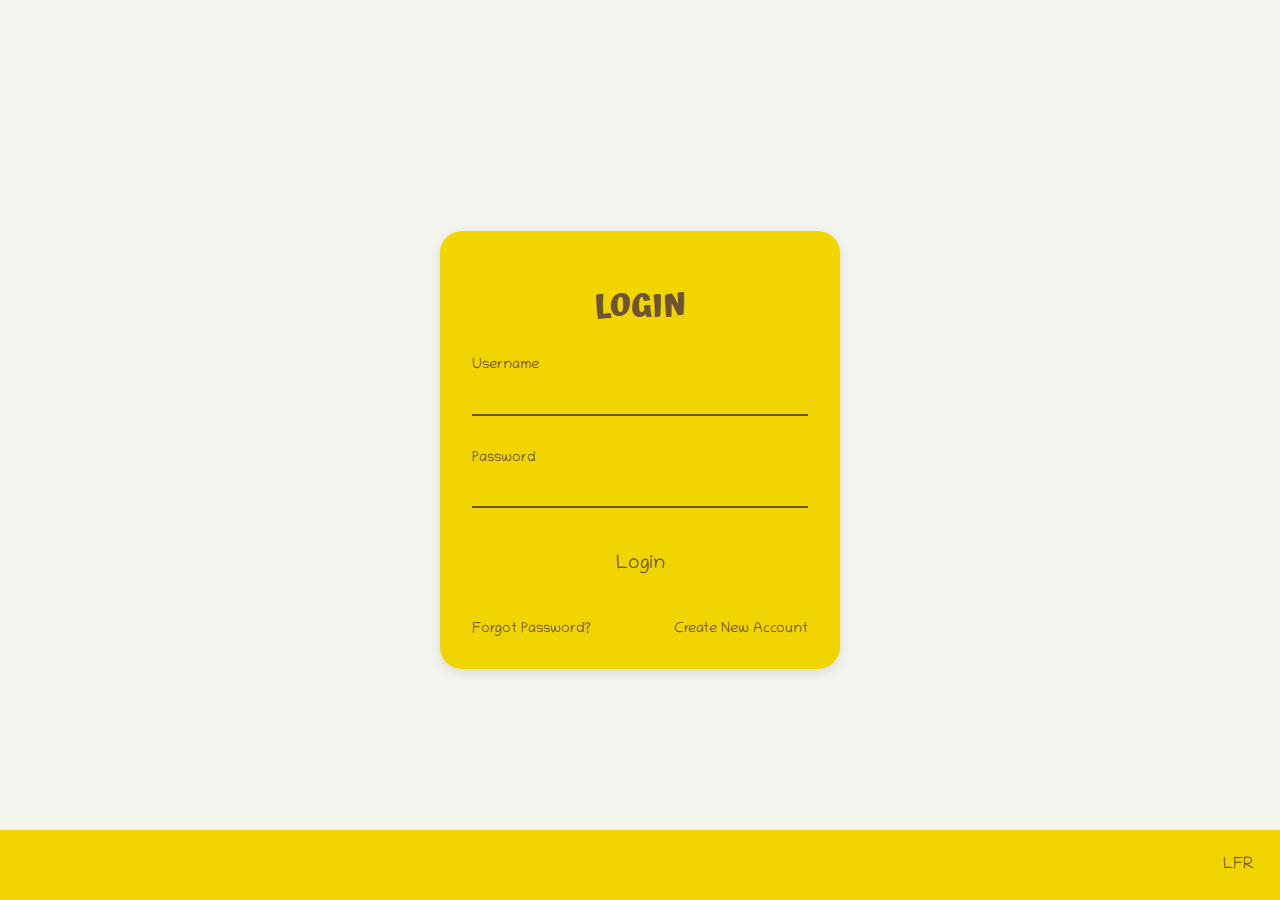
<file: index.html>
<!DOCTYPE html>
<html lang="en">
<head>
    <meta charset="UTF-8">
    <meta name="viewport" content="width=device-width, initial-scale=1.0">
    <title>LFR</title>
    <link rel="stylesheet" href="styles.css">
    <link rel="icon" type="image/x-icon" href="./img/product.png">
    <link href="https://fonts.googleapis.com/css2?family=Chilanka&display=swap" rel="stylesheet">
    <link href="https://fonts.googleapis.com/css2?family=Atma:wght@300;400;600&display=swap" rel="stylesheet">


</head>
<body>

    <div class="login-container"><br>
        <h2>LOGIN</h2>
            <form onsubmit="return redirectToMainPage()">
                <div class="input-container">
                    <label for="username">Username</label>
                    <input style="background-color: #f1d503; " type="text" id="username" name="username" required>
                </div><br>
                <div class="input-container">
                    <label for="password">Password</label>
                    <input style="background-color: #f1d503; " type="password" id="password" name="password" required>
                </div><br>
                <button type="submit" class="login-btn">Login</button>
            </form><br>
            <div class="options">
                <a href="reset-password.html" class="forgot-password">Forgot Password?</a>
                <a href="create-account.html" class="create-account">Create New Account</a>
            </div>
    </div>

    <footer class="foot">
        <p>LFR</p>
    </footer>

    <script>
        function redirectToMainPage() {
            window.location.href = "main-page.html";
            return false;
        }
    </script>
</body>
</html>
</file>
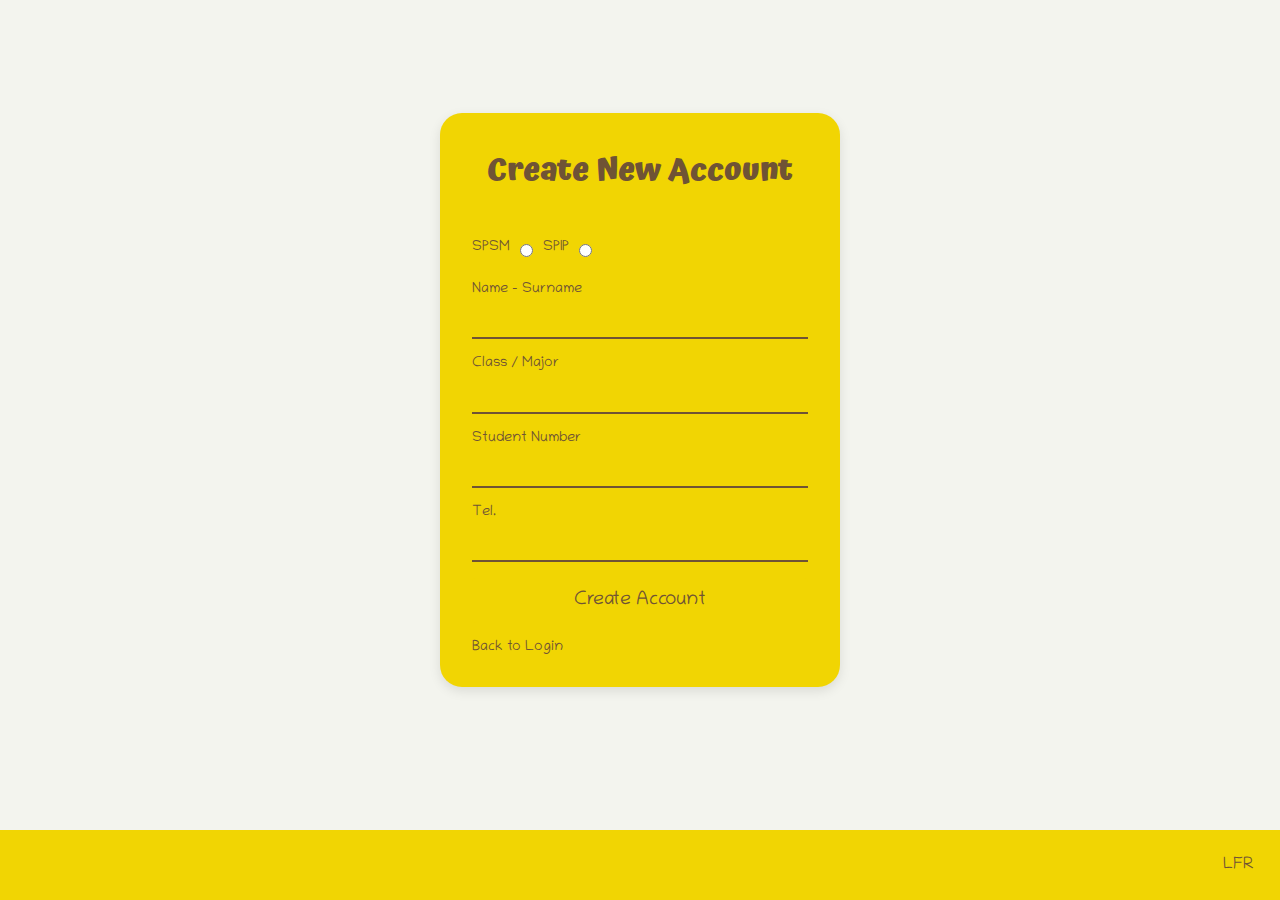
<file: create-account.html>
<!DOCTYPE html>
<html lang="en">
<head>
    <meta charset="UTF-8">
    <meta name="viewport" content="width=device-width, initial-scale=1.0">
    <title>LFR</title>
    <link rel="stylesheet" href="styles.css">
    <link rel="icon" type="image/x-icon" href="./img/product.png">
    <link href="https://fonts.googleapis.com/css2?family=Chilanka&display=swap" rel="stylesheet">
    <link href="https://fonts.googleapis.com/css2?family=Atma:wght@300;400;600&display=swap" rel="stylesheet">
    <style>
        form {
          display: flex;
          align-items: center;
          gap: 10px;
          margin-right: 50px;
        }

        .create-account-container {
            margin-bottom: 100px;
        }

        footer {
            position: fixed;
            bottom: 0;
            right: 0;
            padding: 10px;
            background-color: #f1d503;
            color: #000;
            text-align: right;
            width: 100%;
        }

    </style>
</head>
<body>
    <div class="create-account-container">
        <h2>Create New Account</h2><br>
        <form>
            <label>SPSM</label>
            <input type="radio" id="male" name="sex" value="male">
            <label>SPIP</label>
            <input type="radio" id="female" name="sex" value="female">
        </form><br>

        <div class="input-container">
            <label for="username">Name - Surname</label>
            <input type="text" id="username" name="username" required>
        </div>
        <div class="input-container">
            <label for="email">Class / Major</label>
            <input type="email" id="email" name="email" required>
        </div>
        <div class="input-container">
            <label for="password">Student Number</label>
            <input type="password" id="password" name="password" required>
        </div>
        <div class="input-container">
            <label for="tel">Tel.</label>
            <input type="text" id="tel" name="tel" required>
        </div>
        <button type="submit" class="create-btn">Create Account</button>
        <div class="options">
            <a href="index.html" class="back-login">Back to Login</a>
        </div>
    </div>

    <footer>
        <p>LFR</p>
    </footer>

    <script>
        function redirectToMainPage() {
            window.location.href = "main-page.html";
            return false;
        }
    </script>
</body>
</html>
</file>
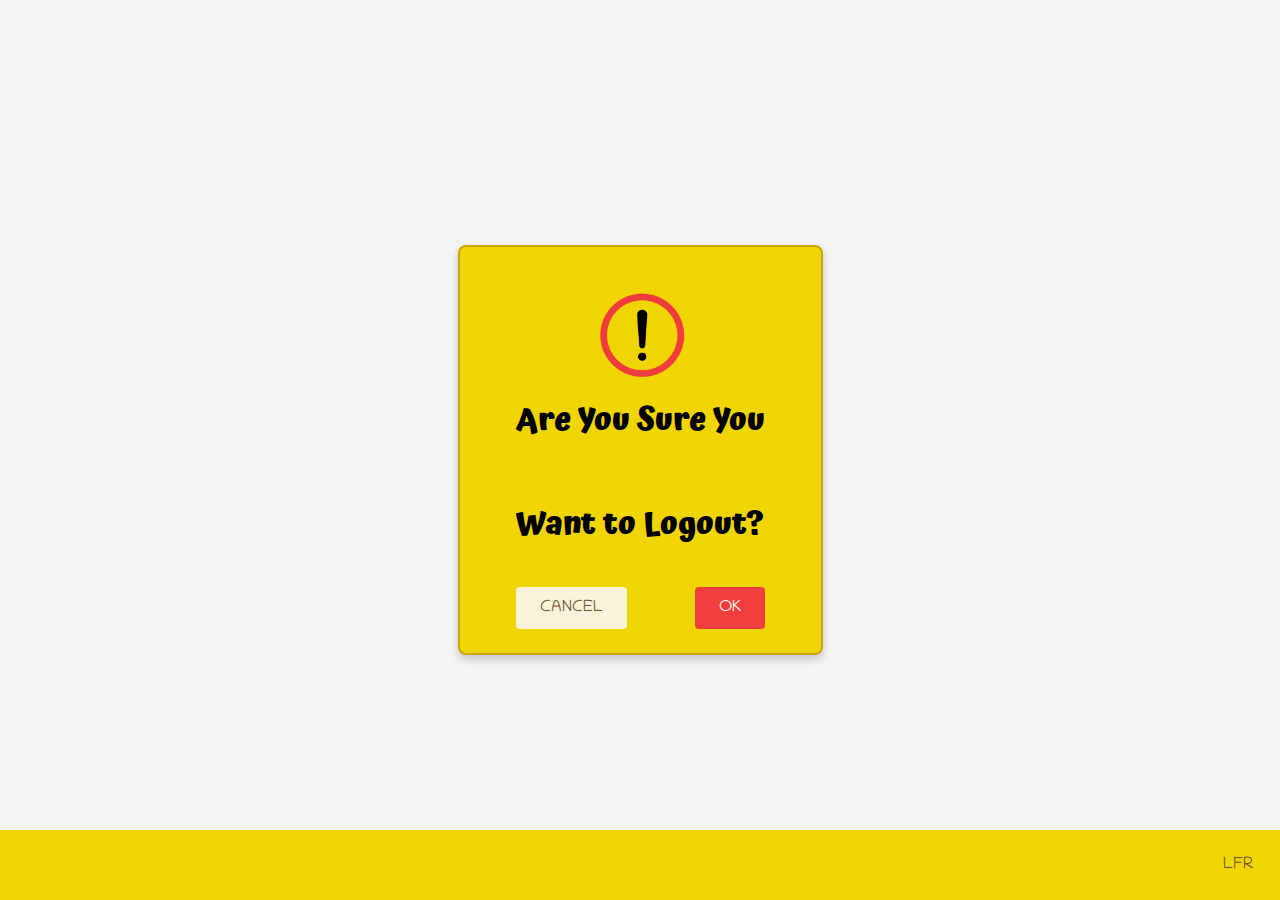
<file: Logout.html>
<!DOCTYPE html>
<html lang="en">
<head>
    <meta charset="UTF-8">
    <meta name="viewport" content="width=device-width, initial-scale=1.0">
    <title>LFR</title>
    <link rel="stylesheet" href="styles.css">
    <link rel="icon" type="image/x-icon" href="./img/product.png">
    <link href="https://fonts.googleapis.com/css2?family=Chilanka&display=swap" rel="stylesheet">
    <link href="https://fonts.googleapis.com/css2?family=Atma:wght@300;400;600&display=swap" rel="stylesheet">
    <style>
        body {
            background-color: #f4f4f4;
            display: flex;
            justify-content: center;
            align-items: center;
            height: 100vh;
            margin: 0;
        }

        .box {
            background-color: #f1d503;
            padding: 1.5rem; 
            border-radius: 8px;
            border: 2px solid #c9a600;
            box-shadow: 0px 4px 8px rgba(0, 0, 0, 0.2);
            max-width: 400px;
            text-align: center; 
        }

        .box h1 {
            white-space: pre-line;
            font-family: 'Atma';
        }

        .box button {
            border: none;
            padding: 0.75rem 1.5rem;
            border-radius: 4px;
            cursor: pointer;
            font-size: 1rem;
            margin-top: 1rem;
            transition: background-color 0.3s ease;
            margin: 0 2rem;
        }

        .box button.cancel {
            background-color: #F8F4D9;
            color: #6f5335;
        }

        .box button.cancel:hover {
            background-color: #f4eec3;
        }

        .box button.ok {
            background-color: #f03f3c;
            color: white;
        }

        .box button.ok:hover {
            background-color: #c9302c;
        }

    </style>
</head>
<body>
    <div class="box"><br>
        <img src="./img/sign.png" alt="sign out" style="width: 100px; height: 100px;">
        <h1>Are You Sure You <br>
            Want to Logout?</h1><br><br>
        <button class="cancel" onclick="cancelLogout()">CANCEL</button>
        <button class="ok" onclick="confirmLogout()">OK</button>
    </div>

    <footer class="foot">
        <p>LFR</p>
    </footer>

    <script>
        function confirmLogout() {
            window.location.href = 'index.html';
        }

        function cancelLogout() {
            window.location.href = 'main-page.html';
        }
    </script>
</body>
</html>
</file>
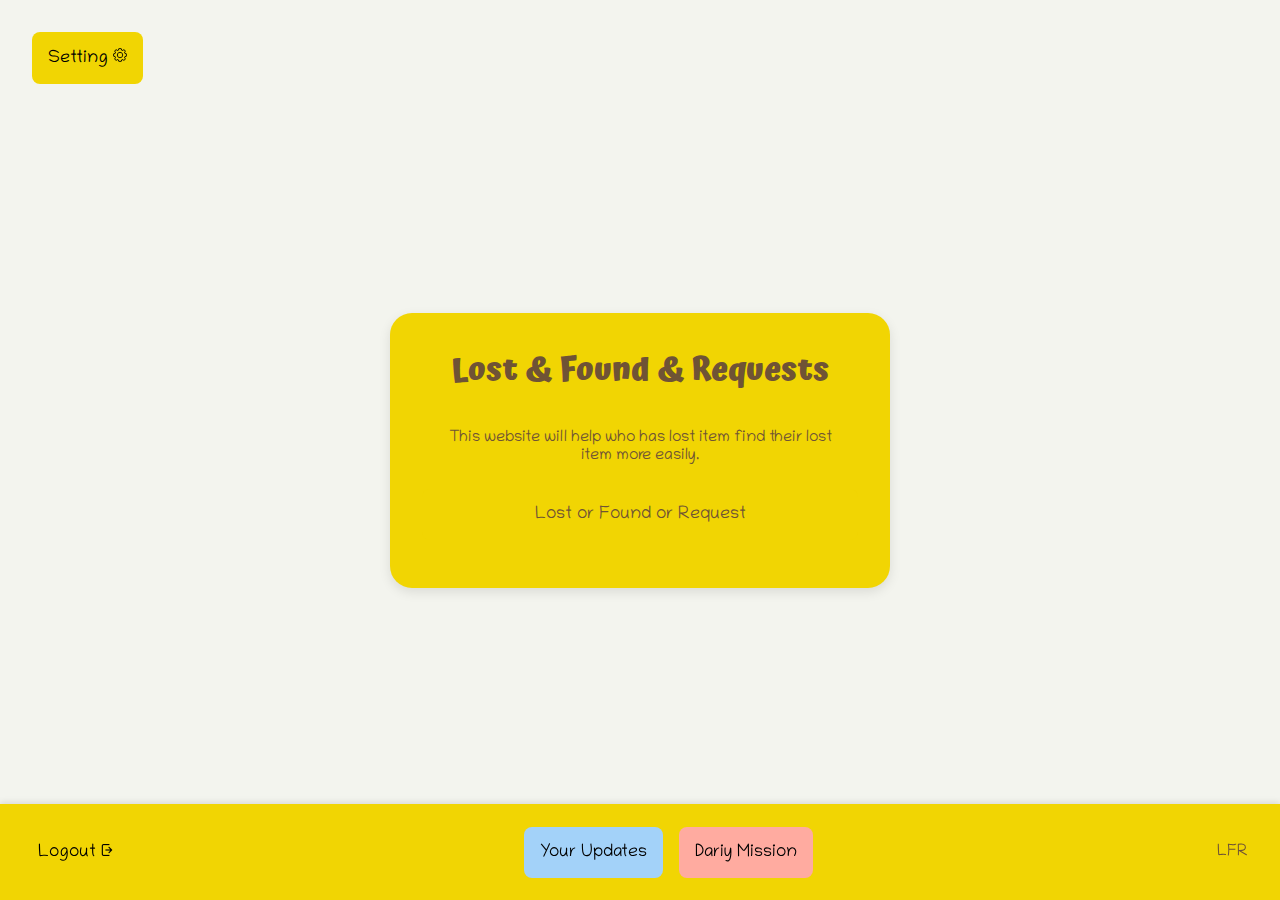
<file: main-page.html>
<!DOCTYPE html>
<html lang="en">
<head>
    <meta charset="UTF-8">
    <meta name="viewport" content="width=device-width, initial-scale=1.0">
    <title>LFR</title>
    <link rel="stylesheet" href="styles.css">
    <link rel="icon" type="image/x-icon" href="./img/product.png">
    <link href="https://fonts.googleapis.com/css2?family=Chilanka&display=swap" rel="stylesheet">
    <link href="https://fonts.googleapis.com/css2?family=Atma:wght@300;400;600&display=swap" rel="stylesheet">
    <style>
         .header {
            display: flex;
            justify-content: flex-start;
            padding: 2rem;
            position: fixed;
            top: 0;
            width: 100%;
            z-index: 100;

            .header-btn {
                padding: 1rem;
                border-radius: 8px;
                cursor: pointer;
                text-align: center;
                font-size: 1.1rem;
                align-items: center;
                transition: background-color 0.3s ease;
                background-color: #f1d503;
                color: #000000;
            }

            .header-btn:hover {
            background-color: #c9a600;
        }
        }

        .main-container {
            padding: 2rem;
            max-width: 500px;
        }

        .request-box, .additional-box {
            background-color: #f1d503;
            padding: 1rem;
            border-radius: 8px;
            cursor: pointer;
            text-align: center;
            margin: 1rem 0;
            font-size: 1.1rem;
            transition: background-color 0.3s ease;
        }

        .request-box:hover, .additional-box:hover {
            background-color: #c9a600;
        }

        .modal {
            display: none;
            position: fixed;
            top: 0;
            left: 0;
            width: 100%;
            height: 100%;
            background-color: rgba(0, 0, 0, 0.5);
            justify-content: center;
            align-items: center;
            z-index: 1000;
        }

        .modal-content {
            background-color: #F3F4EE;
            padding: 2rem;
            border-radius: 8px;
            max-width: 600px;
            width: 100%;
            box-shadow: 0px 4px 12px rgba(0, 0, 0, 0.1);
        }

        .modal-header {
            display: flex;
            justify-content: space-between;
            align-items: center;
        }

        .formContent{
            background-color: #F3F4EE;
        }




        .option-container {
            display: flex;
            justify-content: space-around;
            flex-wrap: wrap;
        }
        
        .option-btn {
            color: #f4f3ea;
            padding: 1.5rem;
            border-radius: 8px;
            cursor: pointer;
            text-align: center;
            margin: 1rem;
            font-size: 1.2rem;
            transition: background-color 0.3s ease;
            flex: 1 1 30%;
            position: relative;
            min-height: 150px;
            display: flex;
            flex-direction: column;
            justify-content: center;
            background-color: #86A21F;

        }
        .option-btn:hover{
            background-color: #3F8954;
        }

        .smallest {
            font-size: 0.8rem; 
            color: #f4f3ea;
            margin-top: 0.5rem;
            white-space: pre-line;
            text-align: left;
        }

        /* input-container Styles */
        .input-container {

            label{
                display: block;
                font-size: 0.9rem;
            }

            input, textarea, select{
                width: 100%;
                padding: 0.75rem;
                margin-top: 0.5rem;
                border: 1px solid #ccc;
                border-radius: 4px;
                font-size: 1rem;
            }

            input[type="file"] {
                padding: 0.5rem;
            }
        }

        .submit-btn, .back-btn {
            width: 100%;
            padding: 0.75rem;
            border: none;
            border-radius: 4px;
            font-size: 1rem;
            cursor: pointer;
            transition: background-color 0.3s ease;
            background-color: #FF9F24;
        }

    </style>
</head>
<body>

        <!-- Header -->
        <div class="header">
            <div class="header-btn" onclick="navigateTo('settings-page.html')">
                <p1>Setting</p1>
                <img class="move" src="./img/settings.png" alt="settings picture" style="width: 14px; height: 14px;">
            </div>
        </div>

    <div class="main-container">
        <h2>Lost & Found & Requests</h2>
        <p style="text-align: center;">This website will help who has lost item find their lost item more easily.</p>
        
        <div class="request-box" onclick="openChoiceModal()">
            Lost or Found or Request
        </div>

        <!-- Choice Modal -->
        <div class="modal" id="choiceModal">
            <div class="modal-content">
                <div class="modal-header">
                    <h2>Select an Action</h2>
                    <button class="close-btn" onclick="closeChoiceModal()">&times;</button>
                </div>
                <div class="option-container">
                    <div class="option-btn dark-blue" onclick="openForm('lost')">
                        Lost Item
                        <div class="smallest">When you lose something 
                            and want to get it back, 
                            all you have to do is tell us.</div>
                    </div> 
                    <div class="option-btn purple" onclick="openForm('found')">
                        Found Item
                        <div class="smallest">When you find a lost item and want to send it to the owner, just tell us.</div>
                    </div>
                    <div class="option-btn dark-blue" onclick="openForm('request')">
                        Request Item
                        <div class="smallest">When you lose something and need it back right away, just tell us.<br>
                             We’ll make an announcement and get everyone to help you find it with a bounty on whatever you want.</div>
                    </div>
                </div>
            </div>
        </div>

        <!-- Form Modal -->
        <div class="modal" id="formModal">
            <div class="modal-content">
                <div class="modal-header">
                    <h2 id="formTitle">Submit Request</h2>
                    <button class="close-btn" onclick="backToChoice()">&times;</button>
                </div><br>
                <form id="formContent" enctype="multipart/form-data">
                    <div class="input-container">
                        <label for="category">Category</label>
                        <select id="category" name="category" required>
                            <option value="">Select a category</option>
                            <option value="electronics">Electronics</option>
                            <option value="stationary">Stationary</option>
                            <option value="clothing">Clothing</option>
                            <option value="jewelry">Jewelry</option>
                            <option value="wallet-bag">Wallet & Bag</option>
                            <option value="money">Money</option>
                            <option value="other">Other</option>
                        </select>
                    </div>
                    <div class="input-container">
                        <label for="item">Item</label>
                        <input type="item" id="item" name="item" required>
                    </div>
                    <div class="input-container">
                        <label for="description">Description</label>
                        <textarea id="description" name="description" rows="4" required></textarea>
                    </div>
                    <div class="input-container">
                        <label for="picture">Upload Picture</label>
                        <input type="file" id="image-input"accept="image/*">
                    </div>
                    <button type="submit" class="submit-btn">Submit Request</button>
                </form>
            </div>
        </div>
    </div>

    <!-- Footer -->
    <div class="footer">
        <div class="footer-btn logout" onclick="navigateTo('Logout.html')">
            Logout
            <img src="./img/logout.png" alt="logout picture" style="width: 12px; height: 12px;">
        </div>
        <div class="footer-center">
            <div class="footer-btn blue" onclick="navigateTo('your-updates.html')">
                Your Updates
            </div>
            <div class="footer-btn pink" onclick="navigateTo('daily-mission.html')">
                Dariy Mission
            </div>
        </div>
        <footer>
            <p>LFR</p>
        </footer>
    </div>


    <script>
        function openChoiceModal() {
            document.getElementById('choiceModal').style.display = 'flex';
        }

        function closeChoiceModal() {
            document.getElementById('choiceModal').style.display = 'none';
        }

        function openForm(action) {
    closeChoiceModal();
    let title = '';
    let formAction = '';
    let color = '';
    let color_title = '#6F5335';

    switch(action) {
        case 'lost':
            title = 'Lost Item';
            formAction = 'report_lost_item';
            color = '#3F8954';
            break;
        case 'found':
            title = 'Found Item';
            formAction = 'report_found_item';
            color = '#891956';
            break;
        case 'request':
            title = 'Request Item';
            formAction = 'request_item';
            color = '#3F8954';
            break;
    }

    document.getElementById('formTitle').innerText = title;
    document.getElementById('formContent').setAttribute('action', formAction);

    document.getElementById('formTitle').style.color = color_title; 
    document.querySelector('label[for="category"]').style.color = color;
    document.querySelector('label[for="item"]').style.color = color;
    document.querySelector('label[for="description"]').style.color = color;

    document.getElementById('formModal').style.display = 'flex';
}


        function closeFormModal() {
            document.getElementById('formModal').style.display = 'none';
        }

        function backToChoice() {
            closeFormModal();
            openChoiceModal();
        }

        function navigateTo(page) {
            window.location.href = page;
        }

        document.getElementById('formContent').addEventListener('submit', function(event) {
            event.preventDefault();
            
            alert('Request submitted successfully!');
            closeFormModal();
            window.location.href = 'main-page.html';
        });


    </script>
</body>
</html>
</file>
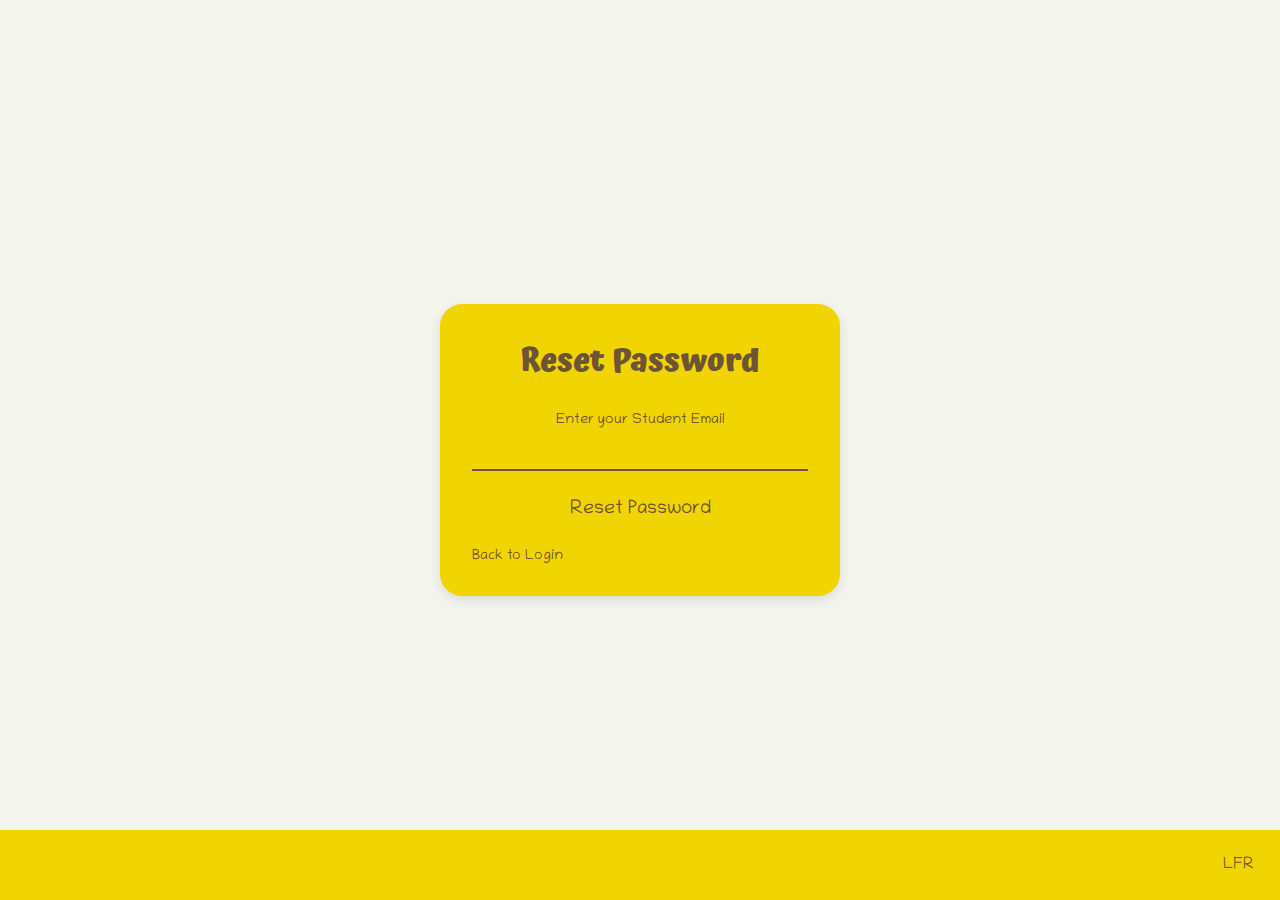
<file: reset-password.html>
<!DOCTYPE html>
<html lang="en">
<head>
    <meta charset="UTF-8">
    <meta name="viewport" content="width=device-width, initial-scale=1.0">
    <title>LFR</title>
    <link rel="stylesheet" href="styles.css">
    <link rel="icon" type="image/x-icon" href="./img/product.png">
    <link href="https://fonts.googleapis.com/css2?family=Chilanka&display=swap" rel="stylesheet">
    <link href="https://fonts.googleapis.com/css2?family=Atma:wght@300;400;600&display=swap" rel="stylesheet">
    <style>

        .reset-container{
            background-color: #f1d503;
            padding: 2rem;
            border-radius: 22px;
            box-shadow: 0px 4px 12px rgba(0, 0, 0, 0.1);
            max-width: 400px;
            width: 100%;
            text-align: center;
        }

    </style>
</head>
<body>
    <div class="reset-container">
        <h2>Reset Password</h2>
        <form>
            <div class="input-container">
                <label for="email">Enter your Student Email</label>
                <input style="background-color: #f1d503; " type="email" id="email" name="email" required>
            </div>
            <button type="submit" class="reset-btn">Reset Password</button>
        </form>
        <div class="options">
            <a href="index.html" class="back-login">Back to Login</a>
        </div>
    </div>
    
    <footer class="foot">
        <p>LFR</p>
    </footer>

    <script>
        function redirectToMainPage() {
            window.location.href = "main-page.html";
            return false;
        }
    </script>
</body>
</html>
</file>
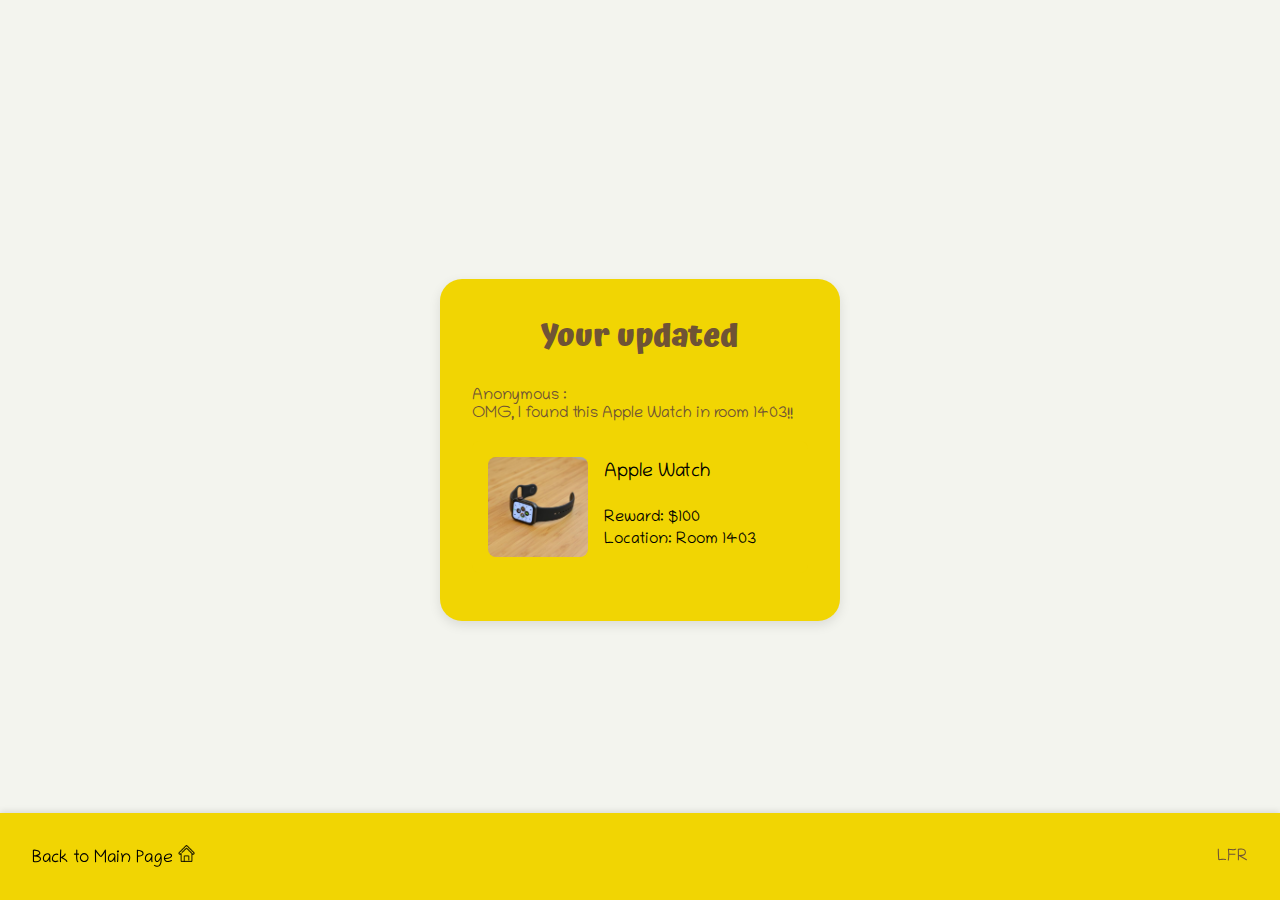
<file: your-updates.html>
<!DOCTYPE html>
<html lang="en">
<head>
    <meta charset="UTF-8">
    <meta name="viewport" content="width=device-width, initial-scale=1.0">
    <title>LFR</title>
    <link rel="stylesheet" href="styles.css">
    <link rel="icon" type="image/x-icon" href="./img/product.png">
    <link href="https://fonts.googleapis.com/css2?family=Chilanka&display=swap" rel="stylesheet">
    <link href="https://fonts.googleapis.com/css2?family=Atma:wght@300;400;600&display=swap" rel="stylesheet">
    <style>

        .found-item {
            background-color: #f1d503;
            color: black;
            padding: 1rem;
            border-radius: 8px;
            margin-bottom: 1rem;
            display: flex;
            align-items: center;
            cursor: pointer;
            transition: background-color 0.3s ease;

            img {
                width: 100px;
                height: 100px;
                object-fit: cover;
                border-radius: 8px;
                margin-right: 1rem;
            }
        }

        .item-title {
            font-size: 1.2rem;
            margin-bottom: 0.5rem;
        }

        .item-reward, .item-location {
            font-size: 1rem;
            margin-bottom: 0.25rem;
        }

            .footer-btn:hover {
                background-color: #c9a600;
            }

    </style>
</head>
<body>
    <div class="main-container found-items-container">
        <h2>Your updated</h2>
        <h style="white-space: pre-line;">Anonymous :
            OMG, I found this Apple Watch in room 1403!!</h><br><br>

        <div class="found-item" onclick="showItemDetails('item1')">
            <img src=".\img\apple-watch.jpg" alt="Item Image">
            <div class="found-item-details">
                <div class="item-title">Apple Watch</div><br>
                <div class="item-reward">Reward: $100</div>
                <div class="item-location">Location: Room 1403</div>
            </div>
        </div>

    </div>

    <div class="footer">
        <div class="footer-btn" onclick="navigateTo('main-page.html')">
            Back to Main Page
            <img src="./img/home.png" alt="go back to main page picture" style="width: 17px; height: 17px;">

        </div>
        <footer>
            <p>LFR</p>
        </footer>
    </div>
    

    <script>
        function navigateTo(page) {
            window.location.href = page;
        }
    </script>
</body>
</html>
</file>
<file: styles.css>
* {
    box-sizing: border-box;
    margin: 0;
    padding: 0;
    font-family: 'Chilanka', sans-serif;

}

body {
    display: flex;
    justify-content: center;
    align-items: center;
    min-height: 100vh;
    background-color: #f3f4ee;
    padding: 1rem;
}

.login-container, .reset-container, .create-account-container, .main-container {
    padding: 2rem;
    border-radius: 22px;
    box-shadow: 0px 4px 12px rgba(0, 0, 0, 0.1);
    max-width: 400px;
    width: 100%;
    background-color: #f1d503;
    color: #6F5335;
}

h2 {
    text-align: center;
    margin-bottom: 1.5rem;
    color: #6F5335;
    font-size: 2rem;
    font-family: 'Atma';

}

p {
    text-align: right;
    font-size: 1rem;
    color: #6F5335;
    margin: 8px;
    padding: 8px;
}

.input-container {
    margin-bottom: 1rem;
}

label {
    display: block;
    font-size: 0.9rem;
    color: #6F5335;
    margin-bottom: 0.5rem;

}

.close-btn {
    background: #f1d503;
    border: none;
    color: #6F5335;
    font-size: 1.2rem;
    cursor: pointer;
    padding: 0.6rem 1rem;
    border-radius: 4px;
    transition: background-color 0.3s ease;
    align-items: c;
}
.close-btn:hover {
    background-color: #c9a600;
}

input[type="text"], input[type="password"], input[type="email"] {
    width: 100%;
    padding: 0.2rem 0;
    margin-top: 0.5rem;
    border: none;
    border-bottom: 2px solid #6F5335;
    font-size: 1rem;
    outline: none;
    transition: border-color 0.3s ease;
    background-color: #f1d503;

}

input:-webkit- {
    background-color: #f1d503;
    color: #6F5335; 
}

button.login-btn, button.reset-btn, button.create-btn {
    width: 100%;
    padding: 0.75rem;
    background-color: #f1d503;
    color: #6F5335;
    border: none;
    border-radius: 4px;
    font-size: 1.2rem;
    cursor: pointer;
    transition: background-color 0.3s ease;
}

button.login-btn:hover, button.reset-btn:hover, button.create-btn:hover {
    background-color: #c9a600;
}

.options {
    display: flex;
    justify-content: space-between;
    margin-top: 1rem;
}

.options a {
    font-size: 0.9rem;
    color: #6F5335;
    text-decoration: none;
}

.options a:hover {
    text-decoration: underline;
}

.footer {
    display: flex;
    justify-content: space-between;
    align-items: center;
    background-color: #f1d503;
    padding: 1rem;
    position: fixed;
    bottom: 0;
    width: 100%;
    box-shadow: 0px -2px 6px rgba(0, 0, 0, 0.1);

}
.footer-btn{
    color: black;
    padding: 1rem;
    border-radius: 8px;
    cursor: pointer;
    text-align: center;
    font-size: 1.1rem;
    transition: background-color 0.3s ease;
}
.footer-btn.logout {
    padding: 1rem;
    margin: 0.4rem;
}

.footer-btn.blue {
    background-color: #a3d2f9;
}
.footer-btn.blue:hover {
    background-color: #7293AE;
}
.footer-btn.pink {
    background-color: #ffaba0;
}
.footer-btn.pink:hover {
    background-color: #cc8880;
}

.footer .footer-btn:hover {
    background-color: #c9a600;
}

.footer-center {
    display: flex;
    gap: 1rem;
}

.foot {
    position: fixed;
    bottom: 0;
    right: 0;
    padding: 10px;
    background-color: #f1d503;
    color: #6F5335;
    text-align: right;
    width: 100%;
}

/* Responsive Design */
@media (max-width: 768px) {
    .login-container, .reset-container, .create-account-container, .main-container {
        padding: 1.5rem;
        max-width: 90%;
    }

    input[type="text"], input[type="password"], input[type="email"] {
        font-size: 0.9rem;
        padding: 0.6rem;
    }

    button.login-btn, button.reset-btn, button.create-btn {
        font-size: 0.9rem;
        padding: 0.6rem;
    }

    .options a {
        font-size: 0.8rem;
    }
}

@media (max-width: 480px) {
    .login-container, .reset-container, .create-account-container, .main-container {
        padding: 1rem;
        max-width: 100%;
    }

    h2 {
        font-size: 1.5rem;
    }

    input[type="text"], input[type="password"], input[type="email"] {
        font-size: 0.8rem;
        padding: 0.5rem;
    }

    button.login-btn, button.reset-btn, button.create-btn {
        font-size: 0.8rem;
        padding: 0.5rem;
    }

    .options a {
        font-size: 0.7rem;
    }
}
</file>
